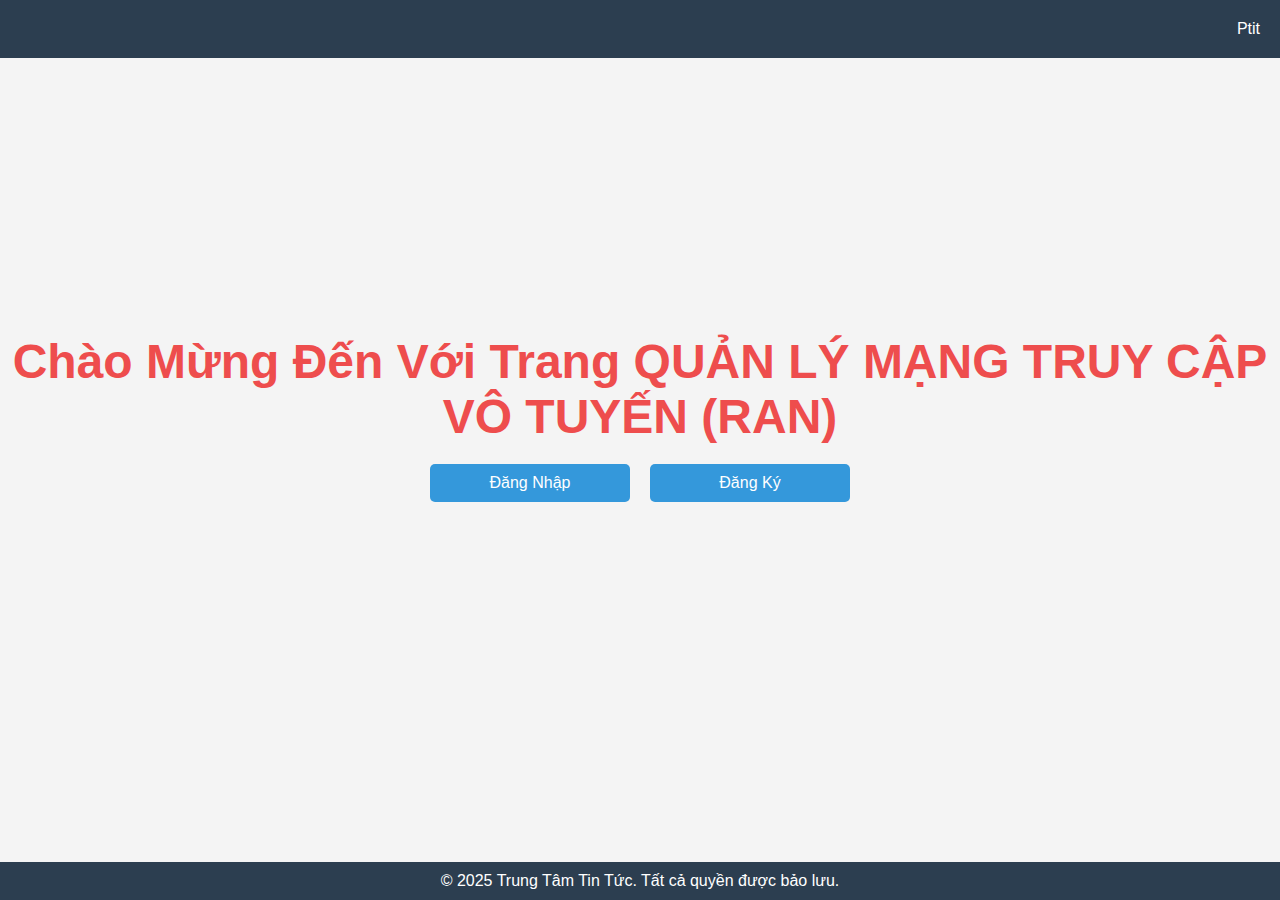
<file: index.html>
<!DOCTYPE html>
<html lang="vi">
<head>
    <meta charset="UTF-8">
    <meta name="viewport" content="width=device-width, initial-scale=1.0">
    <title>Trang Chủ</title>
    <style>
        * {
            margin: 0;
            padding: 0;
            box-sizing: border-box;
        }

        body {
            font-family: Arial, sans-serif;
            background-color: #f4f4f4;
        }

        /* Header */
        header {
            display: flex;
            justify-content: space-between;
            padding: 20px;
            background-color: #2c3e50;
            color: white;
        }

        header .logo img {
            width: 150px;
        }

        header nav ul {
            display: flex;
            list-style: none;
        }

        header nav ul li {
            margin-left: 20px;
        }

        header nav ul li a {
            color: white;
            text-decoration: none;
            font-size: 16px;
        }

        header nav ul li a:hover {
            color: #3498db;
        }

        /* Hero Section with Background Image */
        .hero {
            background-image: url('https://ptit.edu.vn/wp-content/uploads/2024/08/SV-3.png'); /* Background image */
            background-size: cover;
            background-position: center;
            height: 80vh;
            color: rgb(238, 77, 77);
            display: flex;
            justify-content: center;
            align-items: center;
            text-align: center;
            flex-direction: column;
        }

        .hero h1 {
            font-size: 3rem;
            margin-bottom: 20px;
        }

        .hero p {
            font-size: 1.5rem;
            margin-bottom: 30px;
        }

        .hero .btn-container {
            display: flex;
            gap: 20px;  /* Tạo khoảng cách giữa các nút */
        }

        .hero .btn {
            padding: 10px 20px;
            background-color: #3498db;
            color: white;
            text-decoration: none;
            font-size: 16px;
            border-radius: 5px;
            width: 200px; /* Đặt chiều rộng cho các nút */
            text-align: center;
        }

        .hero .btn:hover {
            background-color: #2980b9;
        }

        /* Footer */
        footer {
            background-color: #2c3e50;
            color: white;
            text-align: center;
            padding: 10px;
            position: fixed;
            width: 100%;
            bottom: 0;
        }
    </style>
</head>
<body>
    <!-- Header -->
    <header>
        <div class="logo">
            <!-- Có thể thêm logo vào đây nếu cần -->
        </div>
        <nav>
            <ul>
                <li><a href="#">Ptit</a></li>
            </ul>
        </nav>
    </header>

    <!-- Main Section with Background Image -->
    <section class="hero">
        <h1>Chào Mừng Đến Với Trang QUẢN LÝ MẠNG TRUY CẬP VÔ TUYẾN (RAN)</h1>
        <div class="btn-container">
            <!-- Đã cập nhật link cho nút Đăng Nhập và Đăng Ký -->
            <a href="login.html" class="btn">Đăng Nhập</a>
            <a href="register.html" class="btn">Đăng Ký</a>
        </div>
    </section>

    <!-- Footer -->
    <footer>
        <p>&copy; 2025 Trung Tâm Tin Tức. Tất cả quyền được bảo lưu.</p>
    </footer>
</body>
</html>
</file>
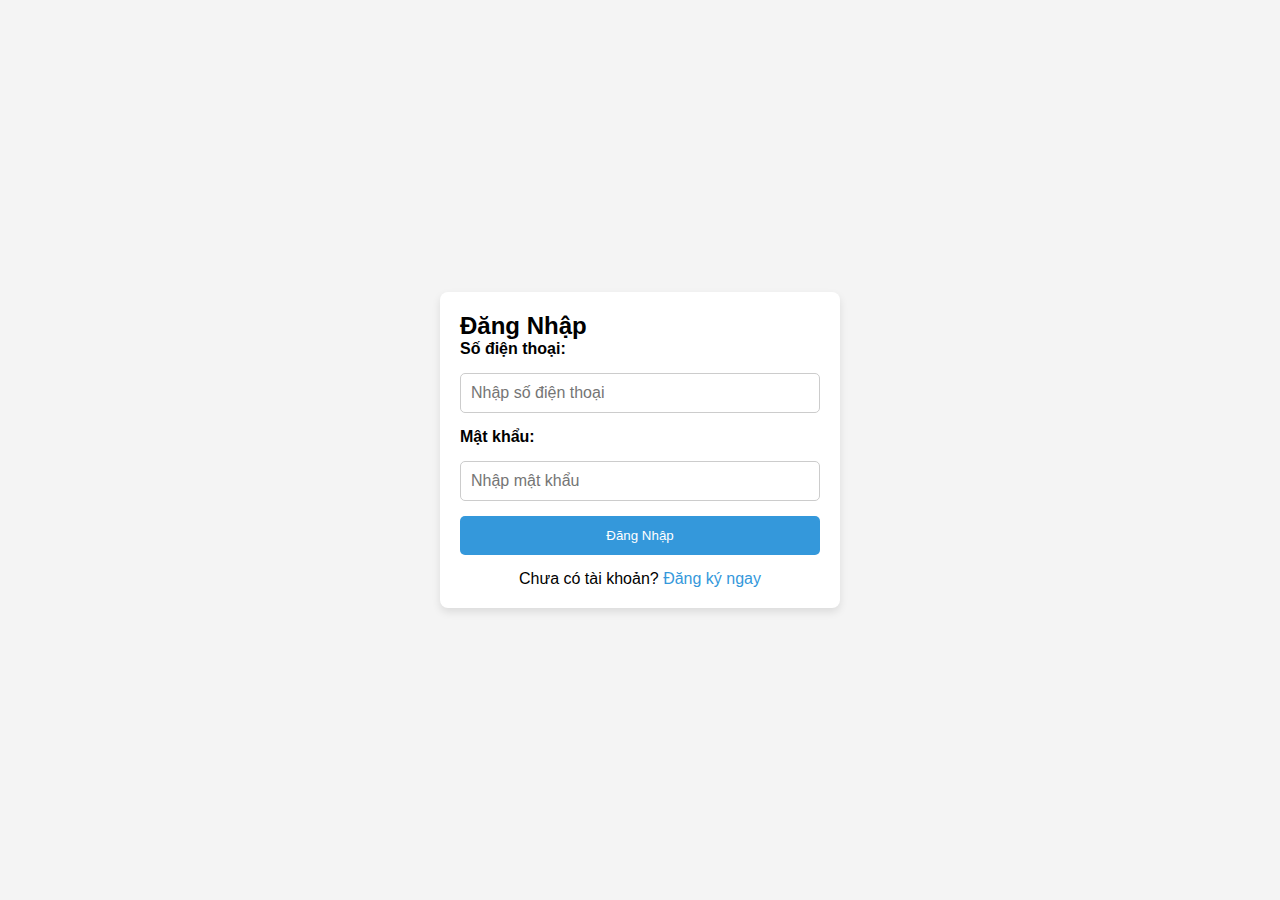
<file: login.html>
<!DOCTYPE html>
<html lang="vi">
<head>
    <meta charset="UTF-8">
    <meta name="viewport" content="width=device-width, initial-scale=1.0">
    <title>Đăng Nhập & Đăng Ký</title>
    <style>
        /* CSS Reset */
        * {
            margin: 0;
            padding: 0;
            box-sizing: border-box;
        }

        /* General Styles */
        body {
            font-family: Arial, sans-serif;
            background-color: #f4f4f4;
            display: flex;
            justify-content: center;
            align-items: center;
            height: 100vh;
        }

        /* Container for forms */
        .auth-container {
            width: 100%;
            max-width: 400px;
            background-color: #fff;
            padding: 20px;
            border-radius: 8px;
            box-shadow: 0 4px 8px rgba(0, 0, 0, 0.1);
        }

        /* Form Styles */
        form {
            display: flex;
            flex-direction: column;
            gap: 15px;
        }

        form label {
            font-weight: bold;
        }

        form input {
            padding: 10px;
            font-size: 16px;
            border: 1px solid #ccc;
            border-radius: 5px;
        }

        form button {
            padding: 12px;
            background-color: #3498db;
            color: white;
            border: none;
            border-radius: 5px;
            cursor: pointer;
        }

        form button:hover {
            background-color: #2980b9;
        }

        /* Switch between forms */
        .login-form, .register-form {
            display: block;
        }

        p {
            text-align: center;
        }

        p a {
            color: #3498db;
            text-decoration: none;
        }

        p a:hover {
            text-decoration: underline;
        }

        /* Error message style */
        .error-message {
            color: red;
            text-align: center;
        }

        /* Phone error message style */
        .phone-error {
            color: red;
            font-size: 12px;
            display: none;
        }
    </style>
</head>
<body>
    <div class="auth-container">
        <!-- Form Đăng Nhập -->
        <div class="login-form">
            <h2>Đăng Nhập</h2>
            <form id="login-form">
                <label for="phone">Số điện thoại:</label>
                <input type="text" id="phone" name="phone" required placeholder="Nhập số điện thoại">
                <div id="phone-error" class="phone-error">Số điện thoại không hợp lệ</div>
                
                <label for="password">Mật khẩu:</label>
                <input type="password" id="password" name="password" required placeholder="Nhập mật khẩu">
                
                <button type="submit">Đăng Nhập</button>
                
                <p>Chưa có tài khoản? <a href="register.html" onclick="showRegisterForm()">Đăng ký ngay</a></p>
            </form>

            <!-- Error message will be displayed here -->
            <div id="error-message" class="error-message" style="display:none;">
                Tài khoản hoặc mật khẩu không đúng.
            </div>
        </div>

        <!-- Form Đăng Ký -->
        <div class="register-form" style="display:none;">
            <h2>Đăng Ký</h2>
            <form action="" method="POST">
                <label for="fullname">Họ và tên:</label>
                <input type="text" id="fullname" name="fullname" required placeholder="Nhập họ và tên">
                
                <label for="register-phone">Số điện thoại:</label>
                <input type="text" id="register-phone" name="register-phone" required placeholder="Nhập số điện thoại đăng ký">
                
                <label for="register-password">Mật khẩu:</label>
                <input type="password" id="register-password" name="register-password" required placeholder="Nhập mật khẩu">
                
                <label for="confirm-password">Xác nhận mật khẩu:</label>
                <input type="password" id="confirm-password" name="confirm-password" required placeholder="Xác nhận mật khẩu">
                
                <button type="submit">Đăng Ký</button>
                
                <p>Đã có tài khoản? <a href="#" onclick="showLoginForm()">Đăng nhập ngay</a></p>
            </form>
        </div>
    </div>

    <script>
        // Kiểm tra số điện thoại hợp lệ
        function validatePhone(phone) {
            const phonePattern = /^(0[3|5|7|8|9])+([0-9]{8})$/;
            return phonePattern.test(phone);
        }

        // Chuyển sang form Đăng Nhập
        function showLoginForm() {
            document.querySelector('.login-form').style.display = 'block';
            document.querySelector('.register-form').style.display = 'none';
        }

        // Chuyển sang form Đăng Ký
        function showRegisterForm() {
            document.querySelector('.login-form').style.display = 'none';
            document.querySelector('.register-form').style.display = 'block';
        }

        // Xử lý sự kiện submit của form Đăng Nhập
document.getElementById('login-form').addEventListener('submit', async function(event) {
    event.preventDefault(); // Ngừng hành động mặc định của form (không reload trang)

    // Lấy giá trị người dùng nhập
    const phone = document.getElementById('phone').value;
    const password = document.getElementById('password').value;

    // Kiểm tra điều kiện số điện thoại và mật khẩu đặc biệt
    if (phone === '00000000' && password === '11111111') {
        window.location.href = 'admin.html';  // Chuyển hướng đến trang admin.html
        return;
    }
    if (phone === '00000000' && password === '22222222') {
        window.location.href = 'home.html';  // Chuyển hướng đến trang admin.html
        return;
    }
    if (!validatePhone(phone)) {
        document.getElementById('phone-error').style.display = 'block';
        return;
    } else {
        document.getElementById('phone-error').style.display = 'none';
    }

    try {
        // Gửi yêu cầu API đến backend để kiểm tra đăng nhập
        const response = await fetch('http://localhost:8090/api/user', {
            method: 'POST',
            headers: {
                'Content-Type': 'application/json',
            },
            body: JSON.stringify({ phone, password })
        });

        const data = await response.json();

        if (data.success) {
            window.location.href = 'home.html';
        } else {
            document.getElementById('error-message').style.display = 'block';
        }
    } catch (error) {
        console.error('Lỗi khi gửi yêu cầu:', error);
        document.getElementById('error-message').style.display = 'block';
    }
});

    </script>
</body>
</html>
</file>
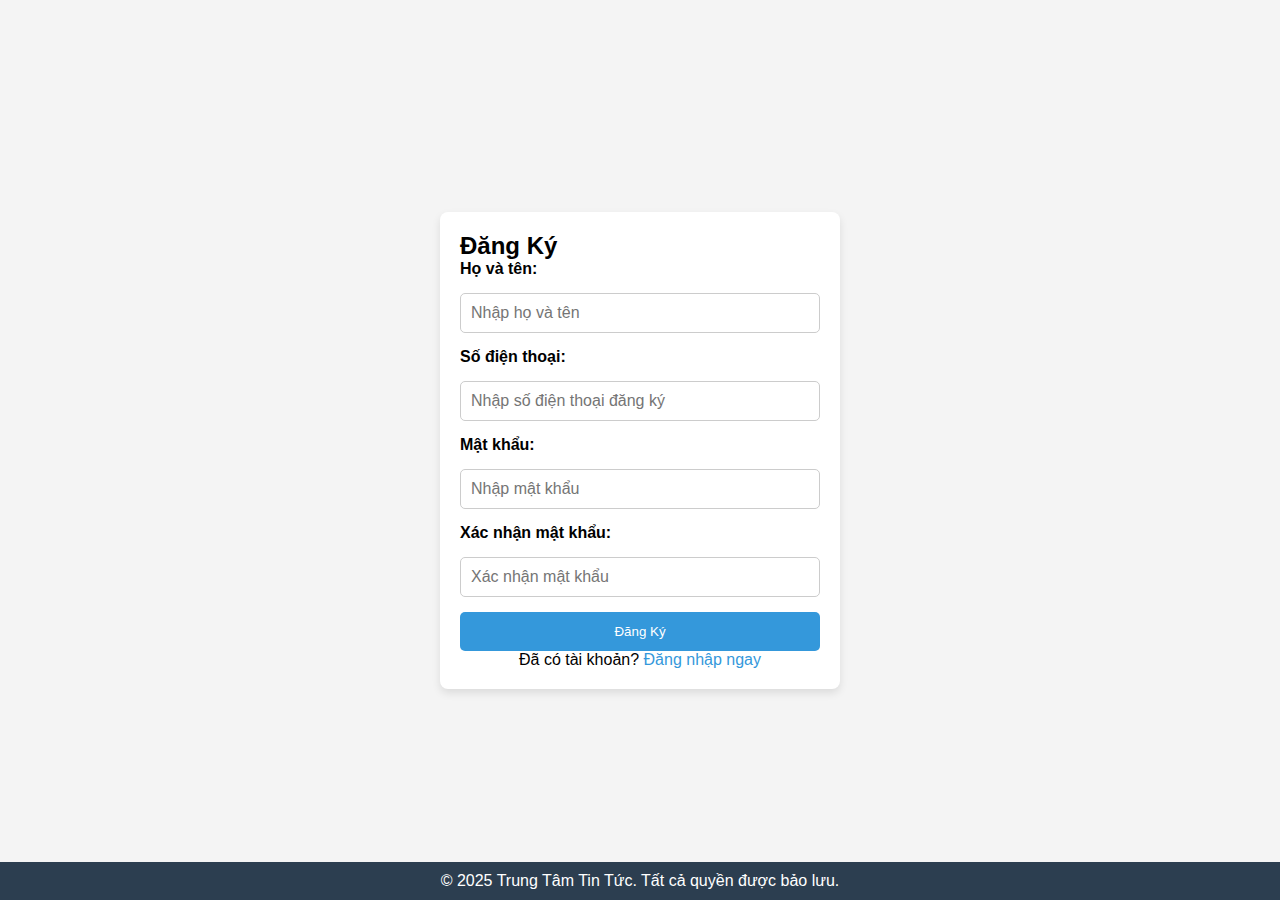
<file: register (1).html>
<!DOCTYPE html>
<html lang="vi">
<head>
    <meta charset="UTF-8">
    <meta name="viewport" content="width=device-width, initial-scale=1.0">
    <title>Đăng Ký</title>
    <style>
        /* CSS Reset */
        * {
            margin: 0;
            padding: 0;
            box-sizing: border-box;
        }

        /* General Styles */
        body {
            font-family: Arial, sans-serif;
            background-color: #f4f4f4;
            display: flex;
            justify-content: center;
            align-items: center;
            height: 100vh;
        }

        /* Container for form */
        .auth-container {
            width: 100%;
            max-width: 400px;
            background-color: #fff;
            padding: 20px;
            border-radius: 8px;
            box-shadow: 0 4px 8px rgba(0, 0, 0, 0.1);
        }

        /* Form Styles */
        form {
            display: flex;
            flex-direction: column;
            gap: 15px;
        }

        form label {
            font-weight: bold;
        }

        form input {
            padding: 10px;
            font-size: 16px;
            border: 1px solid #ccc;
            border-radius: 5px;
        }

        form button {
            padding: 12px;
            background-color: #3498db;
            color: white;
            border: none;
            border-radius: 5px;
            cursor: pointer;
        }

        form button:hover {
            background-color: #2980b9;
        }

        /* Footer */
        footer {
            background-color: #2c3e50;
            color: white;
            text-align: center;
            padding: 10px;
            position: fixed;
            width: 100%;
            bottom: 0;
        }

        p {
            text-align: center;
        }

        p a {
            color: #3498db;
            text-decoration: none;
        }

        p a:hover {
            text-decoration: underline;
        }

        /* Error message style */
        .error-message {
            color: red;
            font-size: 14px;
            text-align: left;
            display: none;
        }

        .success-message {
            color: green;
            text-align: center;
        }
    </style>
</head>
<body>
    <div class="auth-container">
        <h2>Đăng Ký</h2>
        <form id="register-form">
            <label for="fullname">Họ và tên:</label>
            <input type="text" id="fullname" name="fullname" required placeholder="Nhập họ và tên">
            
            <label for="register-phone">Số điện thoại:</label>
            <input type="text" id="register-phone" name="register-phone" required placeholder="Nhập số điện thoại đăng ký">
            <p id="phone-error" class="error-message">Số điện thoại không hợp lệ. Số điện thoại phải bắt đầu bằng số 0 và có 10 hoặc 11 chữ số.</p>
            
            <label for="register-password">Mật khẩu:</label>
            <input type="password" id="register-password" name="register-password" required placeholder="Nhập mật khẩu">
            
            <label for="confirm-password">Xác nhận mật khẩu:</label>
            <input type="password" id="confirm-password" name="confirm-password" required placeholder="Xác nhận mật khẩu">
            <p id="password-error" class="error-message">Mật khẩu xác nhận không khớp.</p>
            
            <button type="submit">Đăng Ký</button>
        </form>

        <p>Đã có tài khoản? <a href="login.html">Đăng nhập ngay</a></p>
    </div>

    <footer>
        <p>&copy; 2025 Trung Tâm Tin Tức. Tất cả quyền được bảo lưu.</p>
    </footer>

    <script>
        // Kiểm tra số điện thoại
        const phoneInput = document.getElementById('register-phone');
        const phoneError = document.getElementById('phone-error');
        
        phoneInput.addEventListener('blur', function() {
            const phone = phoneInput.value;
            const phoneRegex = /^0\d{9,10}$/;
            if (!phoneRegex.test(phone)) {
                phoneError.style.display = 'block'; // Hiển thị thông báo lỗi dưới ô nhập số điện thoại
            } else {
                phoneError.style.display = 'none'; // Ẩn thông báo lỗi nếu hợp lệ
            }
        });

        // Kiểm tra mật khẩu xác nhận
        const confirmPasswordInput = document.getElementById('confirm-password');
        const passwordInput = document.getElementById('register-password');
        const passwordError = document.getElementById('password-error');

        confirmPasswordInput.addEventListener('blur', function() {
            const password = passwordInput.value;
            const confirmPassword = confirmPasswordInput.value;
            if (password !== confirmPassword) {
                passwordError.style.display = 'block'; // Hiển thị thông báo lỗi dưới ô mật khẩu xác nhận
            } else {
                passwordError.style.display = 'none'; // Ẩn thông báo lỗi nếu mật khẩu trùng khớp
            }
        });

        // Lắng nghe sự kiện submit của form
        document.getElementById('register-form').addEventListener('submit', function(event) {
            event.preventDefault();

            // Lấy giá trị nhập vào từ các trường
            const phone = phoneInput.value;
            const password = passwordInput.value;
            const confirmPassword = confirmPasswordInput.value;

            let isValid = true;

            // Kiểm tra số điện thoại (phải bắt đầu bằng số 0 và có 10 hoặc 11 chữ số)
            const phoneRegex = /^0\d{9,10}$/;
            if (!phoneRegex.test(phone)) {
                phoneError.style.display = 'block';
                isValid = false;
            } else {
                phoneError.style.display = 'none';
            }

            // Kiểm tra mật khẩu xác nhận có trùng khớp với mật khẩu không
            if (password !== confirmPassword) {
                passwordError.style.display = 'block';
                isValid = false;
            } else {
                passwordError.style.display = 'none';
            }

            // Nếu mọi kiểm tra hợp lệ, gửi yêu cầu tới backend
            if (isValid) {
                const formData = new FormData();
                formData.append('fullname', document.getElementById('fullname').value);
                formData.append('phone', phone);
                formData.append('password', password);

                // Gửi dữ liệu đến backend (đổi URL API theo backend thực tế của bạn)
                fetch('http://localhost:8090/api/main_page', {
                    method: 'POST',
                    body: formData
                })
                .then(response => response.json())
                .then(data => {
                    if (data.success) {
                        alert('Đăng ký thành công');
                        window.location.href = 'login.html'; // Điều hướng đến trang đăng nhập sau khi đăng ký thành công
                    } else {
                        alert('Lỗi: ' + data.message); // Hiển thị thông báo lỗi từ backend nếu có
                    }
                })
                .catch(error => {
                    console.error('Lỗi kết nối:', error);
                    alert('Đã có lỗi xảy ra. Vui lòng thử lại.');
                });
            }
        });
    </script>
</body>
</html>
</file>
